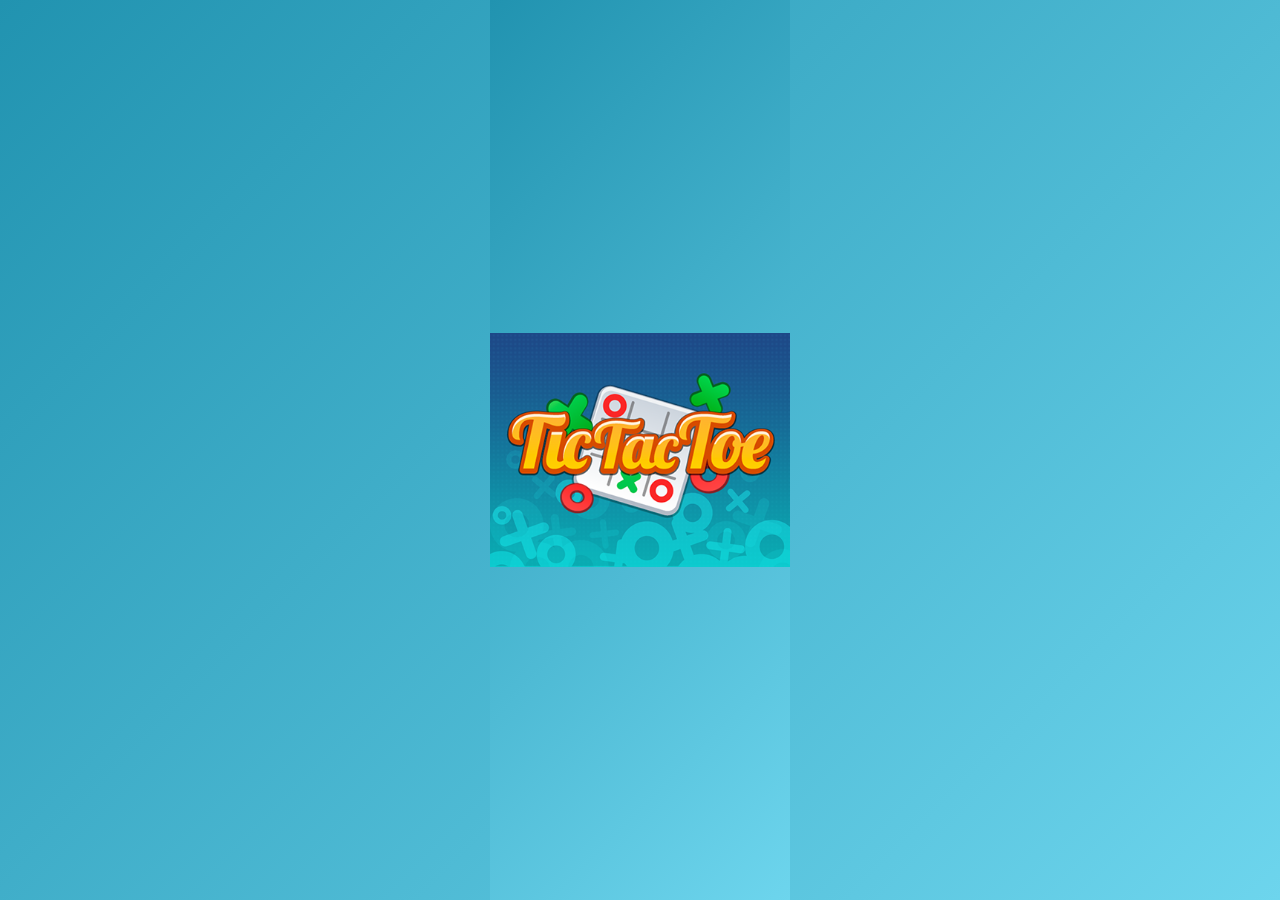
<file: index.html>
<!DOCTYPE html>
<html lang="en">
<head>
    <meta charset="UTF-8">
    <meta name="viewport" content="width=device-width, initial-scale=1.0">
    <title>Tic-Tac-Toe</title>
    <link rel="stylesheet" href="style-logo.css">
</head>
<body>
    <div class="logo-container">
        <img src="logo.png" alt="Tic-Tac-Toe Logo" class="logo">
    </div>

    <script>
        // Redirect to home page (or game page) after a few seconds
        setTimeout(() => {
            window.location.href = 'home.html'; // Change this to your home page or game page
        }, 3000); // 3 seconds delay
    </script>
</body>
</html>
</file>
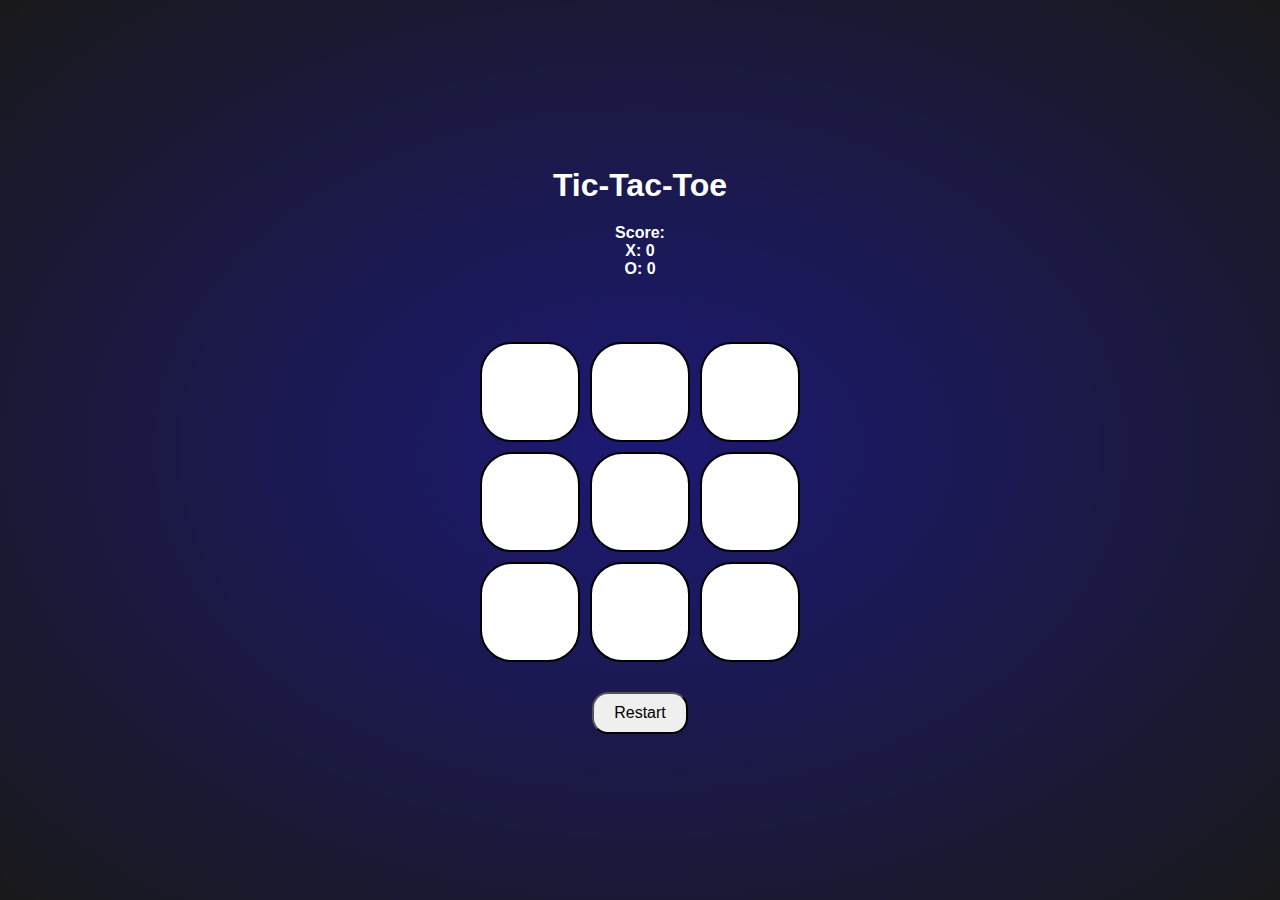
<file: game.html>
<!DOCTYPE html>
<html lang="en">
<head>
    <meta charset="UTF-8">
    <meta name="viewport" content="width=device-width, initial-scale=1.0">
    <title>Tic-Tac-Toe</title>
    <link rel="stylesheet" href="style.css">
</head>
<body>
    <div class="container">
        <h1>Tic-Tac-Toe</h1>
        <div class="scoreboard">
            <p>Score:</p>
            <p>X: <span id="x-score">0</span></p>
            <p>O: <span id="o-score">0</span></p>
        </div>
        <div id="board">
            <div class="cell" data-cell></div>
            <div class="cell" data-cell></div>
            <div class="cell" data-cell></div>
            <div class="cell" data-cell></div>
            <div class="cell" data-cell></div>
            <div class="cell" data-cell></div>
            <div class="cell" data-cell></div>
            <div class="cell" data-cell></div>
            <div class="cell" data-cell></div>
        </div>
        <button id="restartButton">Restart</button>
        <div id="winnerPopup" class="popup">
            <div class="popup-content">
                <h2 id="popup-message"></h2>
                <button id="popupRestartButton">Restart</button>
                <button id="newGameButton">New Game</button>
            </div>
        </div>
    </div>
    <script src="script.js"></script>
</body>
</html>
</file>
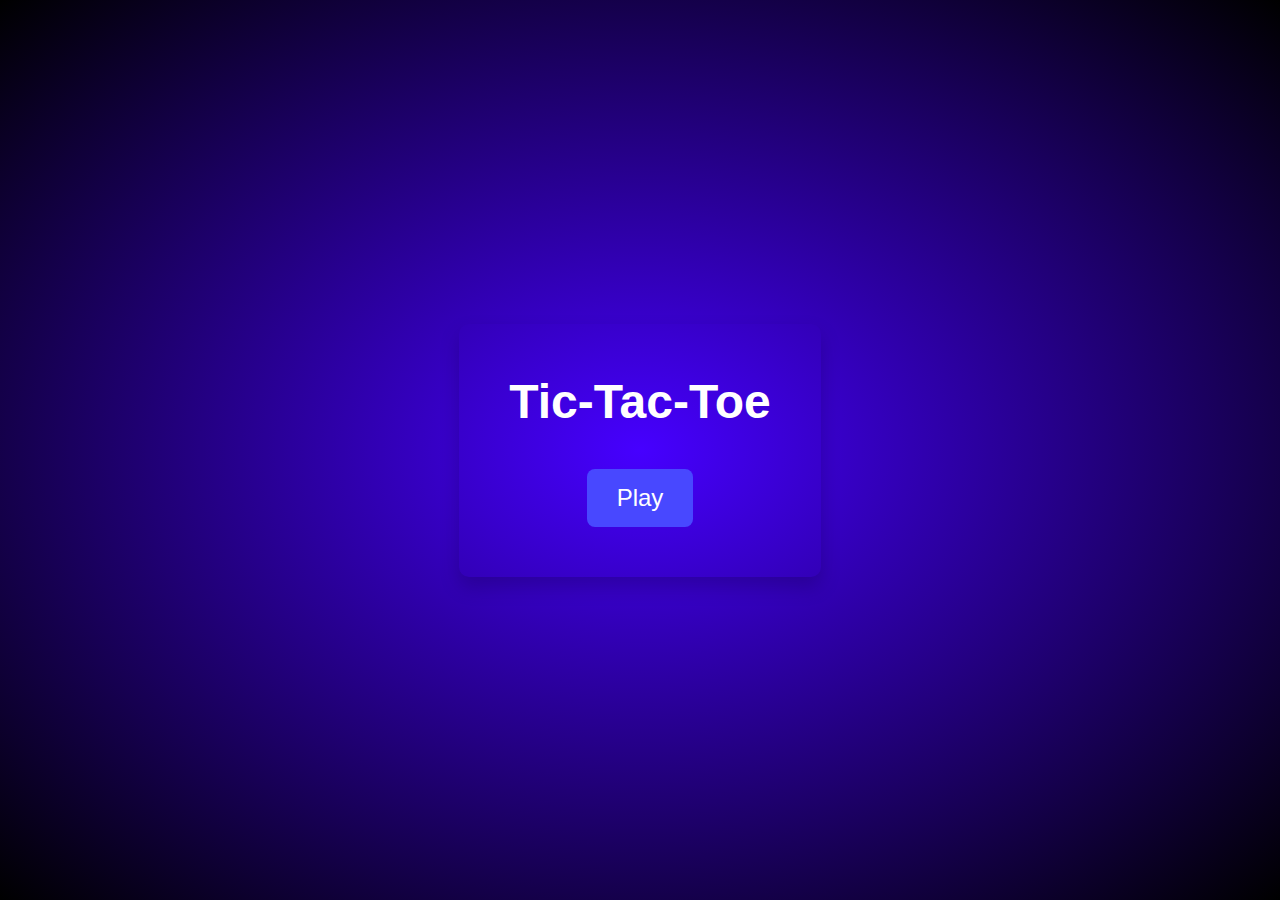
<file: home.html>
<!DOCTYPE html>
<html lang="en">
<head>
    <meta charset="UTF-8">
    <meta name="viewport" content="width=device-width, initial-scale=1.0">
    <title>Tic-Tac-Toe</title>
    <link rel="stylesheet" href="style-home.css">
</head>
<body>
    <div class="homepage-container">
        <h1>Tic-Tac-Toe</h1>
        <a href="game.html" class="play-button">Play</a>
    </div>
</body>
</html>
</file>
<file: style-logo.css>
* {
    box-sizing: border-box;
    margin: 0;
    padding: 0;
    font-family: 'Arial', sans-serif;
}

body, html {
    height: 100%;
    display: flex;
    justify-content: center;
    align-items: center;
    background: linear-gradient(135deg, #2193b0, #6dd5ed);
    overflow: hidden;
}

.logo-container {
    display: flex;
    justify-content: center;
    align-items: center;
    height: 100vh;
    width: 100%;
}

.logo {
    max-width: 300px;
    width: 100%;
    animation: fadeIn 2s ease-in-out;
}

/* Keyframes for fade-in animation */
@keyframes fadeIn {
    0% {
        opacity: 0;
        transform: scale(0.7);
    }
    100% {
        opacity: 1;
        transform: scale(1);
    }
}
</file>
<file: style.css>
* {
    box-sizing: border-box;
    margin: 0;
    padding: 0;
    font-family: Arial, sans-serif;
}

body {
    display: flex;
    justify-content: center;
    align-items: center;
    height: 100vh;
    background: radial-gradient( #1C1974,#19191B);
}

.container {
    text-align: center;
}

h1 {
    margin-bottom: 20px;
    color: #fff;
    text-decoration: dotted;
}

#board {
    display: grid;
    grid-template-columns: repeat(3, 100px);
    grid-template-rows: repeat(3, 100px);
    gap: 10px;
    margin-bottom: 20px;
}

.cell {
    width: 100px;
    height: 100px;
    background-color: #fff;
    border: 2px solid #000;
    font-size: 2rem;
    display: flex;
    justify-content: center;
    align-items: center;
    cursor: pointer;
    font-family: 'Arial', sans-serif;
    font-weight: bold;
    color: #333;
    border-radius: 2rem;
}

/* Styling for X and O */
.x {
    color: red;
}

.o {
    color: blue;
}

button {
    padding: 10px 20px;
    font-size: 1rem;
    cursor: pointer;
    margin-top: 10px;
    border-radius: 1rem;
}

/* Pop-up styles */
.popup {
    display: none;
    position: fixed;
    top: 0;
    left: 0;
    width: 100%;
    height: 100%;
    background-color: rgba(0, 0, 0, 0.5);
    justify-content: center;
    align-items: center;
}

.popup-content {
    background-color: white;
    padding: 30px;
    border-radius: 8px;
    text-align: center;
}

.popup-content h2 {
    margin-bottom: 10px;
}

.popup-content button {
    margin-top: 15px;
    padding: 10px 15px;
}
/* for scoreboard */
.scoreboard{
  margin-bottom: 4rem;
  color: #FFFFFF;
  font-weight: bold;
}
</file>
<file: style-home.css>
* {
    box-sizing: border-box;
    margin: 0;
    padding: 0;
    font-family: Arial, sans-serif;
}

body {
    display: flex;
    justify-content: center;
    align-items: center;
    height: 100vh;
    background: radial-gradient( #4600FF, #000000);
    background-attachment: fixed;
    background-size: cover;
}

.homepage-container {
    text-align: center;
   
    padding: 50px;
    border-radius: 10px;
    box-shadow: 0 10px 20px rgba(0, 0, 0, 0.2);
}

h1 {
    font-size: 3rem;
    color: #FFFFFF;
    margin-bottom: 40px;
}

.play-button {
    display: inline-block;
    padding: 15px 30px;
    font-size: 1.5rem;
    color: #FFFFFF;
    background:#4848FF;
    border: none;
    border-radius: 8px;
    text-decoration: none;
    cursor: pointer;
    transition: background-color 0.3s, transform 0.2s;
}

.play-button:hover {
    background-color: #000D58;
    transform: scale(1.05);
}
</file>
